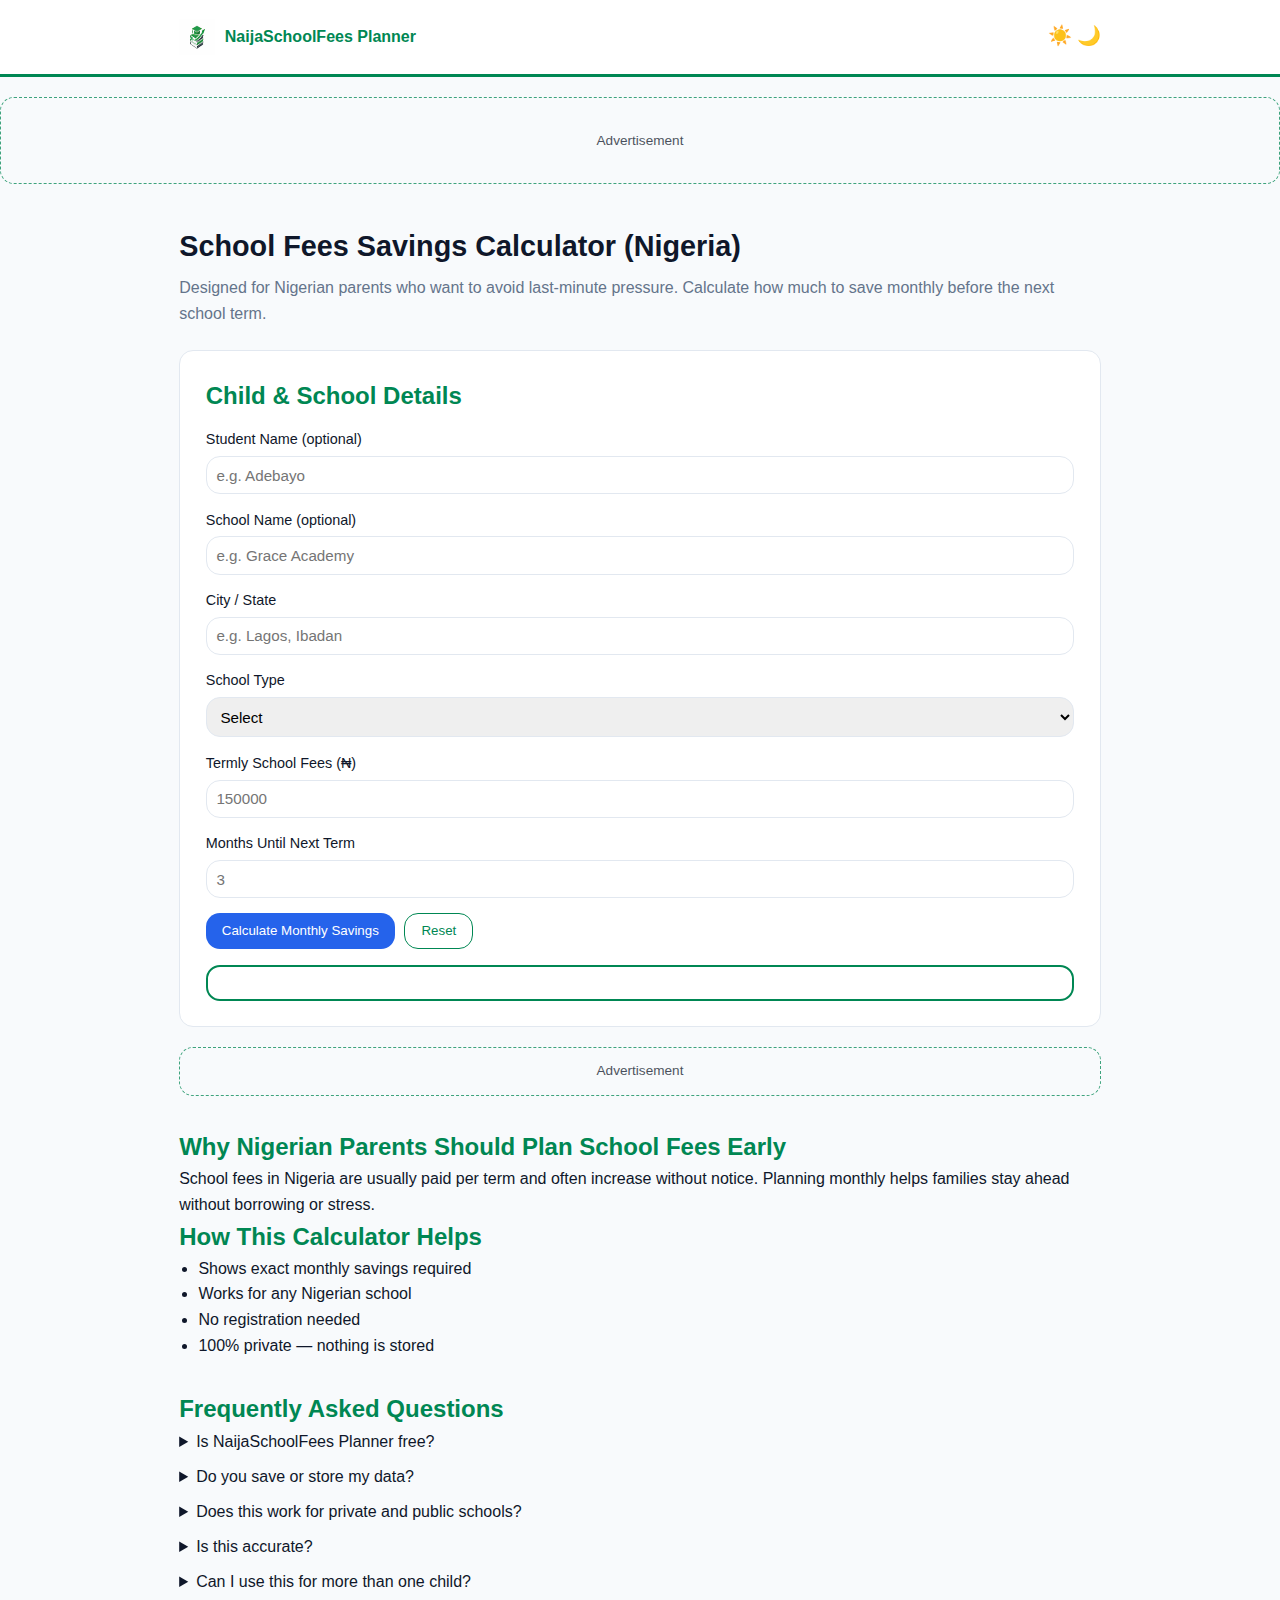
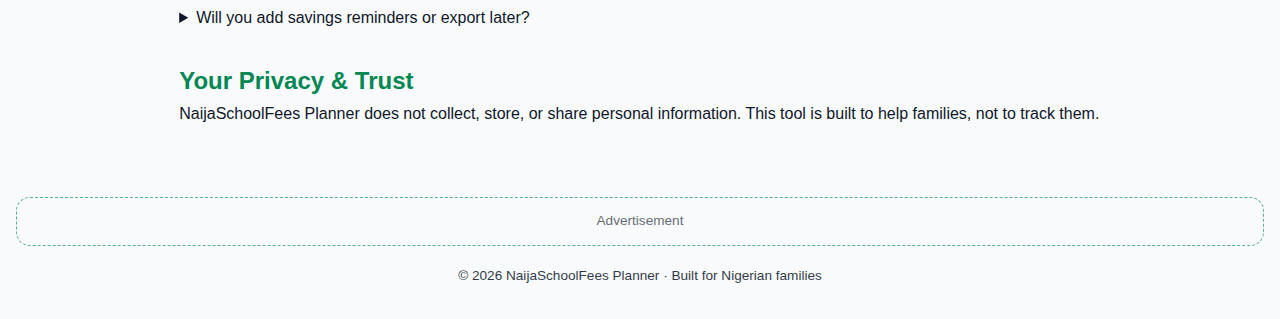
<file: index.html>
<!DOCTYPE html>
<html lang="en">
<head>
<!-- Google tag (gtag.js) -->
<script async src="https://www.googletagmanager.com/gtag/js?id=G-YPV3GTK3JV"></script>
<script>
  window.dataLayer = window.dataLayer || [];
  function gtag(){dataLayer.push(arguments);}
  gtag('js', new Date());

  gtag('config', 'G-YPV3GTK3JV');
</script>
  <meta charset="UTF-8" />
  <meta name="viewport" content="width=device-width, initial-scale=1.0" />

  <title>NaijaSchoolFees Planner – School Fees Savings Calculator for Nigerian Parents</title>

  <!-- SEO CORE -->
  <meta name="description" content="NaijaSchoolFees Planner helps Nigerian parents calculate monthly savings needed to pay school fees before next term. Free, fast, and private." />
  <meta name="keywords" content="Naija school fees, school fees calculator Nigeria, save for school fees, Nigerian parents, education planning Nigeria" />
  <meta name="author" content="NaijaSchoolFees Planner" />
  <meta name="robots" content="index, follow" />

  <!-- OPEN GRAPH -->
  <meta property="og:title" content="NaijaSchoolFees Planner" />
  <meta property="og:description" content="Plan your child's school fees the smart way. Calculate monthly savings before next term." />
  <meta property="og:type" content="website" />

  <!-- ICONS (PNG ONLY) -->
  <link rel="icon" type="image/png" href="assets/icons/favicon-32.png" />
  <link rel="apple-touch-icon" href="assets/icons/apple-touch-icon.png" />
  <link rel="manifest" href="manifest.webmanifest" />

  <!-- STYLES -->
  <link rel="stylesheet" href="css/styles.css" />
</head>

<body class="theme-light">

  <!-- HEADER -->
  <header class="site-header">
    <div class="container header-flex">
      <div class="logo">
        <img src="assets/img/logo.png" alt="NaijaSchoolFees Planner logo" />
        <span>NaijaSchoolFees Planner</span>
      </div>

      <!-- THEME CONTROLS -->
      <div class="theme-controls">
        <button id="lightThemeBtn" aria-label="Light theme">☀️</button>
        <button id="darkThemeBtn" aria-label="Dark theme">🌙</button>
      </div>
    </div>
  </header>

  <!-- TOP AD -->
  <section class="ad ad-top">
    <div class="container">Advertisement</div>
  </section>

  <!-- MAIN -->
  <main class="container">

    <!-- INTRO -->
    <section class="intro">
      <h1>School Fees Savings Calculator (Nigeria)</h1>
      <p>
        Designed for Nigerian parents who want to avoid last-minute pressure.
        Calculate how much to save monthly before the next school term.
      </p>
    </section>

    <!-- CALCULATOR -->
    <section class="calculator-card">

      <form id="feesForm">

        <h2>Child & School Details</h2>

        <label>
          Student Name (optional)
          <input type="text" id="studentName" placeholder="e.g. Adebayo" />
        </label>

        <label>
          School Name (optional)
          <input type="text" id="schoolName" placeholder="e.g. Grace Academy" />
        </label>

        <label>
          City / State
          <input type="text" id="city" placeholder="e.g. Lagos, Ibadan" required />
        </label>

        <label>
          School Type
          <select id="schoolType" required>
            <option value="">Select</option>
            <option value="primary">Primary School</option>
            <option value="secondary">Secondary School</option>
          </select>
        </label>

        <label>
          Termly School Fees (₦)
          <input type="number" id="termFees" placeholder="150000" required />
        </label>

        <label>
          Months Until Next Term
          <input type="number" id="monthsToTerm" placeholder="3" required />
        </label>

        <div class="form-actions">
          <button type="submit" class="btn-primary">Calculate Monthly Savings</button>
          <button type="reset" class="btn-secondary">Reset</button>
        </div>
      </form>

      <!-- RESULTS -->
      <div id="results" class="results hidden"></div>

    </section>

    <!-- MID AD -->
    <section class="ad ad-mid">Advertisement</section>

    <!-- EDUCATION CONTENT -->
    <section class="content">

      <h2>Why Nigerian Parents Should Plan School Fees Early</h2>
      <p>
        School fees in Nigeria are usually paid per term and often increase without notice.
        Planning monthly helps families stay ahead without borrowing or stress.
      </p>

      <h2>How This Calculator Helps</h2>
      <ul>
        <li>Shows exact monthly savings required</li>
        <li>Works for any Nigerian school</li>
        <li>No registration needed</li>
        <li>100% private — nothing is stored</li>
      </ul>

    </section>

    <!-- FAQ -->
    <section class="faq">

      <h2>Frequently Asked Questions</h2>

      <details>
        <summary>Is NaijaSchoolFees Planner free?</summary>
        <p>Yes. It is completely free for Nigerian parents.</p>
      </details>

      <details>
        <summary>Do you save or store my data?</summary>
        <p>No. All calculations happen in your browser. Nothing is saved or sent anywhere.</p>
      </details>

      <details>
        <summary>Does this work for private and public schools?</summary>
        <p>Yes. You can enter any school fees amount.</p>
      </details>

      <details>
        <summary>Is this accurate?</summary>
        <p>The calculator uses simple, transparent math so you can trust the result.</p>
      </details>

      <details>
        <summary>Can I use this for more than one child?</summary>
        <p>Yes. Reset the calculator and calculate again.</p>
      </details>

      <details>
        <summary>Will you add savings reminders or export later?</summary>
        <p>Yes. Future versions will include reminders and printable plans.</p>
      </details>

    </section>

    <!-- TRUST -->
    <section class="trust">
      <h2>Your Privacy & Trust</h2>
      <p>
        NaijaSchoolFees Planner does not collect, store, or share personal information.
        This tool is built to help families, not to track them.
      </p>
    </section>

  </main>

  <!-- FOOTER -->
  <footer class="site-footer">

    <section class="ad ad-footer">Advertisement</section>

    <p>
      © <span id="year"></span> NaijaSchoolFees Planner · Built for Nigerian families
    </p>

  </footer>

  <!-- SCRIPTS -->
  <script src="js/app.js"></script>
</body>
</html>
</file>
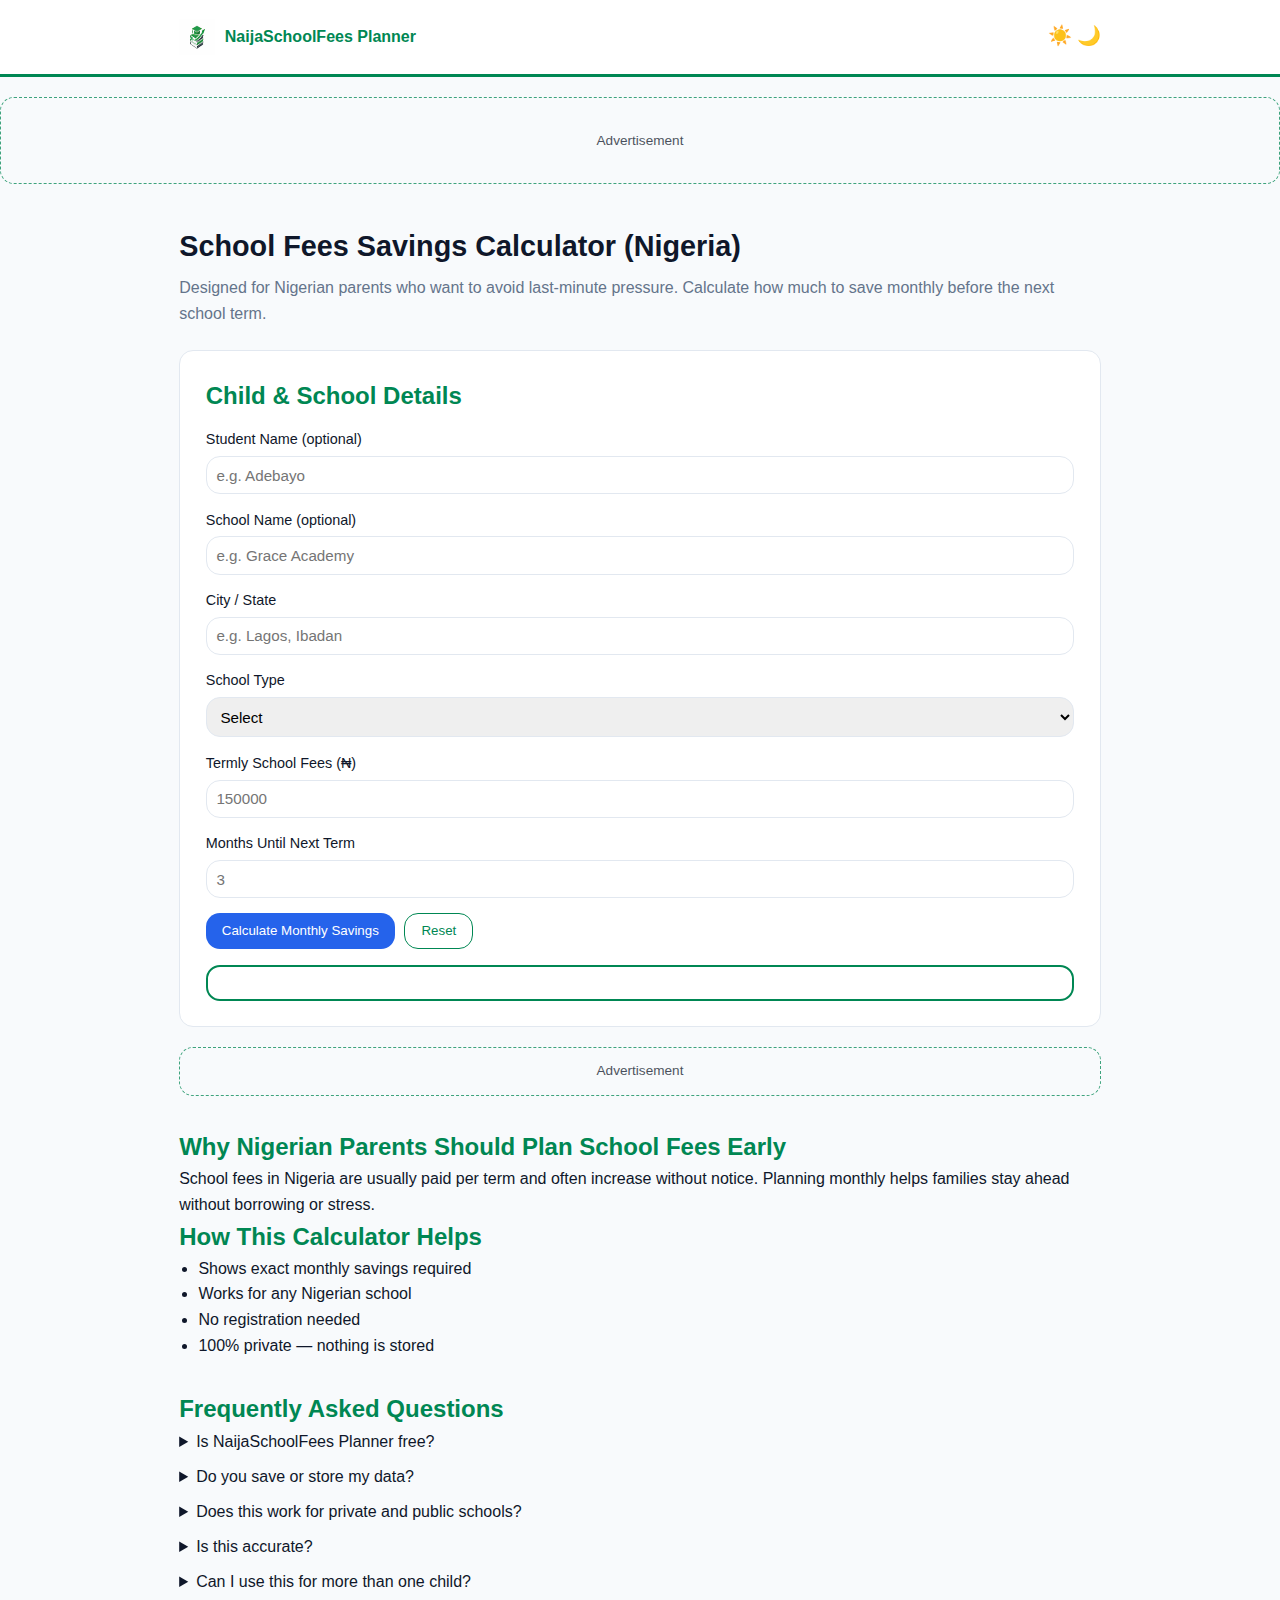
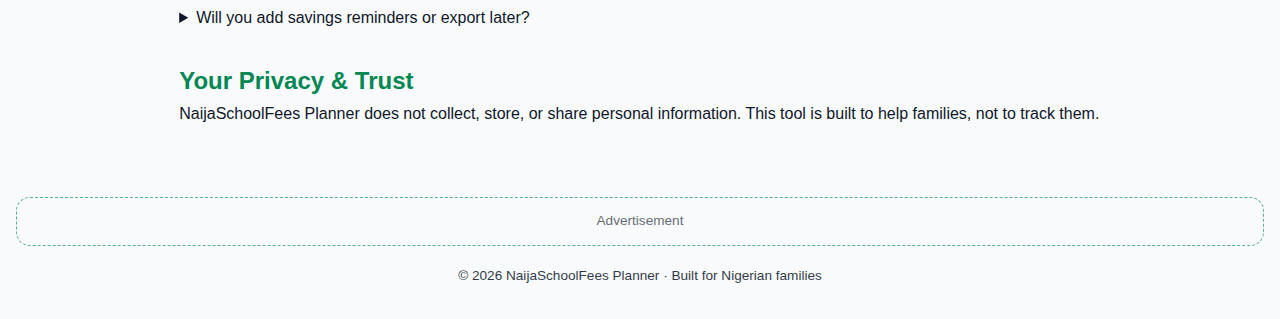
<file: naija-schoolfees-planner/index.html>
<!DOCTYPE html>
<html lang="en">
<head>
  <meta charset="UTF-8" />
  <meta name="viewport" content="width=device-width, initial-scale=1.0" />

  <title>NaijaSchoolFees Planner – School Fees Savings Calculator for Nigerian Parents</title>

  <!-- SEO CORE -->
  <meta name="description" content="NaijaSchoolFees Planner helps Nigerian parents calculate monthly savings needed to pay school fees before next term. Free, fast, and private." />
  <meta name="keywords" content="Naija school fees, school fees calculator Nigeria, save for school fees, Nigerian parents, education planning Nigeria" />
  <meta name="author" content="NaijaSchoolFees Planner" />
  <meta name="robots" content="index, follow" />

  <!-- OPEN GRAPH -->
  <meta property="og:title" content="NaijaSchoolFees Planner" />
  <meta property="og:description" content="Plan your child's school fees the smart way. Calculate monthly savings before next term." />
  <meta property="og:type" content="website" />

  <!-- ICONS (PNG ONLY) -->
  <link rel="icon" type="image/png" href="assets/icons/favicon-32.png" />
  <link rel="apple-touch-icon" href="assets/icons/apple-touch-icon.png" />
  <link rel="manifest" href="manifest.webmanifest" />

  <!-- STYLES -->
  <link rel="stylesheet" href="css/styles.css" />
</head>

<body class="theme-light">

  <!-- HEADER -->
  <header class="site-header">
    <div class="container header-flex">
      <div class="logo">
        <img src="assets/img/logo.png" alt="NaijaSchoolFees Planner logo" />
        <span>NaijaSchoolFees Planner</span>
      </div>

      <!-- THEME CONTROLS -->
      <div class="theme-controls">
        <button id="lightThemeBtn" aria-label="Light theme">☀️</button>
        <button id="darkThemeBtn" aria-label="Dark theme">🌙</button>
      </div>
    </div>
  </header>

  <!-- TOP AD -->
  <section class="ad ad-top">
    <div class="container">Advertisement</div>
  </section>

  <!-- MAIN -->
  <main class="container">

    <!-- INTRO -->
    <section class="intro">
      <h1>School Fees Savings Calculator (Nigeria)</h1>
      <p>
        Designed for Nigerian parents who want to avoid last-minute pressure.
        Calculate how much to save monthly before the next school term.
      </p>
    </section>

    <!-- CALCULATOR -->
    <section class="calculator-card">

      <form id="feesForm">

        <h2>Child & School Details</h2>

        <label>
          Student Name (optional)
          <input type="text" id="studentName" placeholder="e.g. Adebayo" />
        </label>

        <label>
          School Name (optional)
          <input type="text" id="schoolName" placeholder="e.g. Grace Academy" />
        </label>

        <label>
          City / State
          <input type="text" id="city" placeholder="e.g. Lagos, Ibadan" required />
        </label>

        <label>
          School Type
          <select id="schoolType" required>
            <option value="">Select</option>
            <option value="primary">Primary School</option>
            <option value="secondary">Secondary School</option>
          </select>
        </label>

        <label>
          Termly School Fees (₦)
          <input type="number" id="termFees" placeholder="150000" required />
        </label>

        <label>
          Months Until Next Term
          <input type="number" id="monthsToTerm" placeholder="3" required />
        </label>

        <div class="form-actions">
          <button type="submit" class="btn-primary">Calculate Monthly Savings</button>
          <button type="reset" class="btn-secondary">Reset</button>
        </div>
      </form>

      <!-- RESULTS -->
      <div id="results" class="results hidden"></div>

    </section>

    <!-- MID AD -->
    <section class="ad ad-mid">Advertisement</section>

    <!-- EDUCATION CONTENT -->
    <section class="content">

      <h2>Why Nigerian Parents Should Plan School Fees Early</h2>
      <p>
        School fees in Nigeria are usually paid per term and often increase without notice.
        Planning monthly helps families stay ahead without borrowing or stress.
      </p>

      <h2>How This Calculator Helps</h2>
      <ul>
        <li>Shows exact monthly savings required</li>
        <li>Works for any Nigerian school</li>
        <li>No registration needed</li>
        <li>100% private — nothing is stored</li>
      </ul>

    </section>

    <!-- FAQ -->
    <section class="faq">

      <h2>Frequently Asked Questions</h2>

      <details>
        <summary>Is NaijaSchoolFees Planner free?</summary>
        <p>Yes. It is completely free for Nigerian parents.</p>
      </details>

      <details>
        <summary>Do you save or store my data?</summary>
        <p>No. All calculations happen in your browser. Nothing is saved or sent anywhere.</p>
      </details>

      <details>
        <summary>Does this work for private and public schools?</summary>
        <p>Yes. You can enter any school fees amount.</p>
      </details>

      <details>
        <summary>Is this accurate?</summary>
        <p>The calculator uses simple, transparent math so you can trust the result.</p>
      </details>

      <details>
        <summary>Can I use this for more than one child?</summary>
        <p>Yes. Reset the calculator and calculate again.</p>
      </details>

      <details>
        <summary>Will you add savings reminders or export later?</summary>
        <p>Yes. Future versions will include reminders and printable plans.</p>
      </details>

    </section>

    <!-- TRUST -->
    <section class="trust">
      <h2>Your Privacy & Trust</h2>
      <p>
        NaijaSchoolFees Planner does not collect, store, or share personal information.
        This tool is built to help families, not to track them.
      </p>
    </section>

  </main>

  <!-- FOOTER -->
  <footer class="site-footer">

    <section class="ad ad-footer">Advertisement</section>

    <p>
      © <span id="year"></span> NaijaSchoolFees Planner · Built for Nigerian families
    </p>

  </footer>

  <!-- SCRIPTS -->
  <script src="js/app.js"></script>
</body>
</html>
</file>
<file: css/styles.css>
/* =========================
   CSS RESET & VARIABLES
========================= */

* {
    margin: 0;
    padding: 0;
    box-sizing: border-box;
  }
  
  :root {
    --radius: 14px;
    --transition: 0.3s ease;
  
    /* Naija Identity */
    --naija-green: #008753;
  
    /* Light Theme */
    --bg-light: #f8fafc;
    --card-light: #ffffff;
    --text-light: #0f172a;
    --muted-light: #64748b;
    --primary: #2563eb; /* trust blue */
    --border-light: #e2e8f0;
  
    /* Dark Theme */
    --bg-dark: #020617;
    --card-dark: #0f172a;
    --text-dark: #e5e7eb;
    --muted-dark: #94a3b8;
    --border-dark: #1e293b;
  }
  
  /* =========================
     BASE
  ========================= */
  
  body {
    font-family: -apple-system, BlinkMacSystemFont, "Segoe UI", Roboto, sans-serif;
    line-height: 1.6;
    transition: background var(--transition), color var(--transition);
  }
  
  body.theme-light {
    background: var(--bg-light);
    color: var(--text-light);
  }
  
  body.theme-dark {
    background: var(--bg-dark);
    color: var(--text-dark);
  }
  
  .container {
    max-width: 960px;
    margin: auto;
    padding: 1.2rem;
  }
  
  /* =========================
     HEADER
  ========================= */
  
  .site-header {
    border-bottom: 3px solid var(--naija-green);
  }
  
  body.theme-light .site-header {
    background: #fff;
  }
  
  body.theme-dark .site-header {
    background: #020617;
  }
  
  .header-flex {
    display: flex;
    align-items: center;
    justify-content: space-between;
  }
  
  .logo {
    display: flex;
    align-items: center;
    gap: 0.6rem;
    font-weight: 700;
  }
  
  .logo span {
    color: var(--naija-green);
  }
  
  .logo img {
    width: 36px;
    height: 36px;
  }
  
  .theme-controls button {
    border: none;
    background: none;
    font-size: 1.2rem;
    cursor: pointer;
  }
  
  /* =========================
     ADS
  ========================= */
  
  .ad {
    text-align: center;
    font-size: 0.85rem;
    opacity: 0.75;
    margin: 1.2rem 0;
  }
  
  .ad-top,
  .ad-mid,
  .ad-footer {
    padding: 0.8rem;
    border-radius: var(--radius);
    border: 1px dashed var(--naija-green);
  }
  
  /* =========================
     INTRO
  ========================= */
  
  .intro h1 {
    font-size: 1.8rem;
    margin-bottom: 0.4rem;
  }
  
  .intro p {
    color: var(--muted-light);
  }
  
  body.theme-dark .intro p {
    color: var(--muted-dark);
  }
  
  /* =========================
     CALCULATOR
  ========================= */
  
  .calculator-card {
    background: var(--card-light);
    padding: 1.6rem;
    border-radius: var(--radius);
    margin-top: 1.5rem;
    border: 1px solid var(--border-light);
  }
  
  body.theme-dark .calculator-card {
    background: var(--card-dark);
    border-color: var(--border-dark);
  }
  
  .calculator-card h2 {
    margin-bottom: 0.8rem;
    color: var(--naija-green);
  }
  
  label {
    display: flex;
    flex-direction: column;
    font-size: 0.9rem;
    margin-bottom: 0.9rem;
  }
  
  input,
  select {
    margin-top: 0.3rem;
    padding: 0.6rem;
    border-radius: var(--radius);
    border: 1px solid;
    font-size: 0.95rem;
  }
  
  body.theme-light input,
  body.theme-light select {
    border-color: var(--border-light);
  }
  
  body.theme-dark input,
  body.theme-dark select {
    background: #020617;
    color: var(--text-dark);
    border-color: var(--border-dark);
  }
  
  .form-actions {
    display: flex;
    gap: 0.6rem;
    margin-top: 0.6rem;
  }
  
  button {
    cursor: pointer;
    transition: var(--transition);
  }
  
  .btn-primary {
    background: var(--primary);
    color: #fff;
    border: none;
    padding: 0.6rem 1rem;
    border-radius: var(--radius);
  }
  
  .btn-primary:hover {
    opacity: 0.9;
  }
  
  .btn-secondary {
    background: transparent;
    border: 1px solid var(--naija-green);
    color: var(--naija-green);
    padding: 0.6rem 1rem;
    border-radius: var(--radius);
  }
  
  /* =========================
     RESULTS
  ========================= */
  
  .results {
    margin-top: 1rem;
    padding: 1rem;
    border-radius: var(--radius);
    border: 2px solid var(--naija-green);
  }
  
  /* =========================
     CONTENT / FAQ / TRUST
  ========================= */
  
  .content,
  .faq,
  .trust {
    margin-top: 2rem;
  }
  
  .content h2,
  .faq h2,
  .trust h2 {
    color: var(--naija-green);
  }
  
  .content ul {
    margin-left: 1.2rem;
  }
  
  details {
    margin-bottom: 0.6rem;
  }
  
  /* =========================
     FOOTER
  ========================= */
  
  .site-footer {
    text-align: center;
    padding: 2rem 1rem;
    font-size: 0.85rem;
    opacity: 0.85;
  }
  
  /* =========================
     RESPONSIVE
  ========================= */
  
  @media (max-width: 600px) {
    .form-actions {
      flex-direction: column;
    }
  }
</file>
<file: naija-schoolfees-planner/css/styles.css>
/* =========================
   CSS RESET & VARIABLES
========================= */

* {
    margin: 0;
    padding: 0;
    box-sizing: border-box;
  }
  
  :root {
    --radius: 14px;
    --transition: 0.3s ease;
  
    /* Naija Identity */
    --naija-green: #008753;
  
    /* Light Theme */
    --bg-light: #f8fafc;
    --card-light: #ffffff;
    --text-light: #0f172a;
    --muted-light: #64748b;
    --primary: #2563eb; /* trust blue */
    --border-light: #e2e8f0;
  
    /* Dark Theme */
    --bg-dark: #020617;
    --card-dark: #0f172a;
    --text-dark: #e5e7eb;
    --muted-dark: #94a3b8;
    --border-dark: #1e293b;
  }
  
  /* =========================
     BASE
  ========================= */
  
  body {
    font-family: -apple-system, BlinkMacSystemFont, "Segoe UI", Roboto, sans-serif;
    line-height: 1.6;
    transition: background var(--transition), color var(--transition);
  }
  
  body.theme-light {
    background: var(--bg-light);
    color: var(--text-light);
  }
  
  body.theme-dark {
    background: var(--bg-dark);
    color: var(--text-dark);
  }
  
  .container {
    max-width: 960px;
    margin: auto;
    padding: 1.2rem;
  }
  
  /* =========================
     HEADER
  ========================= */
  
  .site-header {
    border-bottom: 3px solid var(--naija-green);
  }
  
  body.theme-light .site-header {
    background: #fff;
  }
  
  body.theme-dark .site-header {
    background: #020617;
  }
  
  .header-flex {
    display: flex;
    align-items: center;
    justify-content: space-between;
  }
  
  .logo {
    display: flex;
    align-items: center;
    gap: 0.6rem;
    font-weight: 700;
  }
  
  .logo span {
    color: var(--naija-green);
  }
  
  .logo img {
    width: 36px;
    height: 36px;
  }
  
  .theme-controls button {
    border: none;
    background: none;
    font-size: 1.2rem;
    cursor: pointer;
  }
  
  /* =========================
     ADS
  ========================= */
  
  .ad {
    text-align: center;
    font-size: 0.85rem;
    opacity: 0.75;
    margin: 1.2rem 0;
  }
  
  .ad-top,
  .ad-mid,
  .ad-footer {
    padding: 0.8rem;
    border-radius: var(--radius);
    border: 1px dashed var(--naija-green);
  }
  
  /* =========================
     INTRO
  ========================= */
  
  .intro h1 {
    font-size: 1.8rem;
    margin-bottom: 0.4rem;
  }
  
  .intro p {
    color: var(--muted-light);
  }
  
  body.theme-dark .intro p {
    color: var(--muted-dark);
  }
  
  /* =========================
     CALCULATOR
  ========================= */
  
  .calculator-card {
    background: var(--card-light);
    padding: 1.6rem;
    border-radius: var(--radius);
    margin-top: 1.5rem;
    border: 1px solid var(--border-light);
  }
  
  body.theme-dark .calculator-card {
    background: var(--card-dark);
    border-color: var(--border-dark);
  }
  
  .calculator-card h2 {
    margin-bottom: 0.8rem;
    color: var(--naija-green);
  }
  
  label {
    display: flex;
    flex-direction: column;
    font-size: 0.9rem;
    margin-bottom: 0.9rem;
  }
  
  input,
  select {
    margin-top: 0.3rem;
    padding: 0.6rem;
    border-radius: var(--radius);
    border: 1px solid;
    font-size: 0.95rem;
  }
  
  body.theme-light input,
  body.theme-light select {
    border-color: var(--border-light);
  }
  
  body.theme-dark input,
  body.theme-dark select {
    background: #020617;
    color: var(--text-dark);
    border-color: var(--border-dark);
  }
  
  .form-actions {
    display: flex;
    gap: 0.6rem;
    margin-top: 0.6rem;
  }
  
  button {
    cursor: pointer;
    transition: var(--transition);
  }
  
  .btn-primary {
    background: var(--primary);
    color: #fff;
    border: none;
    padding: 0.6rem 1rem;
    border-radius: var(--radius);
  }
  
  .btn-primary:hover {
    opacity: 0.9;
  }
  
  .btn-secondary {
    background: transparent;
    border: 1px solid var(--naija-green);
    color: var(--naija-green);
    padding: 0.6rem 1rem;
    border-radius: var(--radius);
  }
  
  /* =========================
     RESULTS
  ========================= */
  
  .results {
    margin-top: 1rem;
    padding: 1rem;
    border-radius: var(--radius);
    border: 2px solid var(--naija-green);
  }
  
  /* =========================
     CONTENT / FAQ / TRUST
  ========================= */
  
  .content,
  .faq,
  .trust {
    margin-top: 2rem;
  }
  
  .content h2,
  .faq h2,
  .trust h2 {
    color: var(--naija-green);
  }
  
  .content ul {
    margin-left: 1.2rem;
  }
  
  details {
    margin-bottom: 0.6rem;
  }
  
  /* =========================
     FOOTER
  ========================= */
  
  .site-footer {
    text-align: center;
    padding: 2rem 1rem;
    font-size: 0.85rem;
    opacity: 0.85;
  }
  
  /* =========================
     RESPONSIVE
  ========================= */
  
  @media (max-width: 600px) {
    .form-actions {
      flex-direction: column;
    }
  }
</file>
